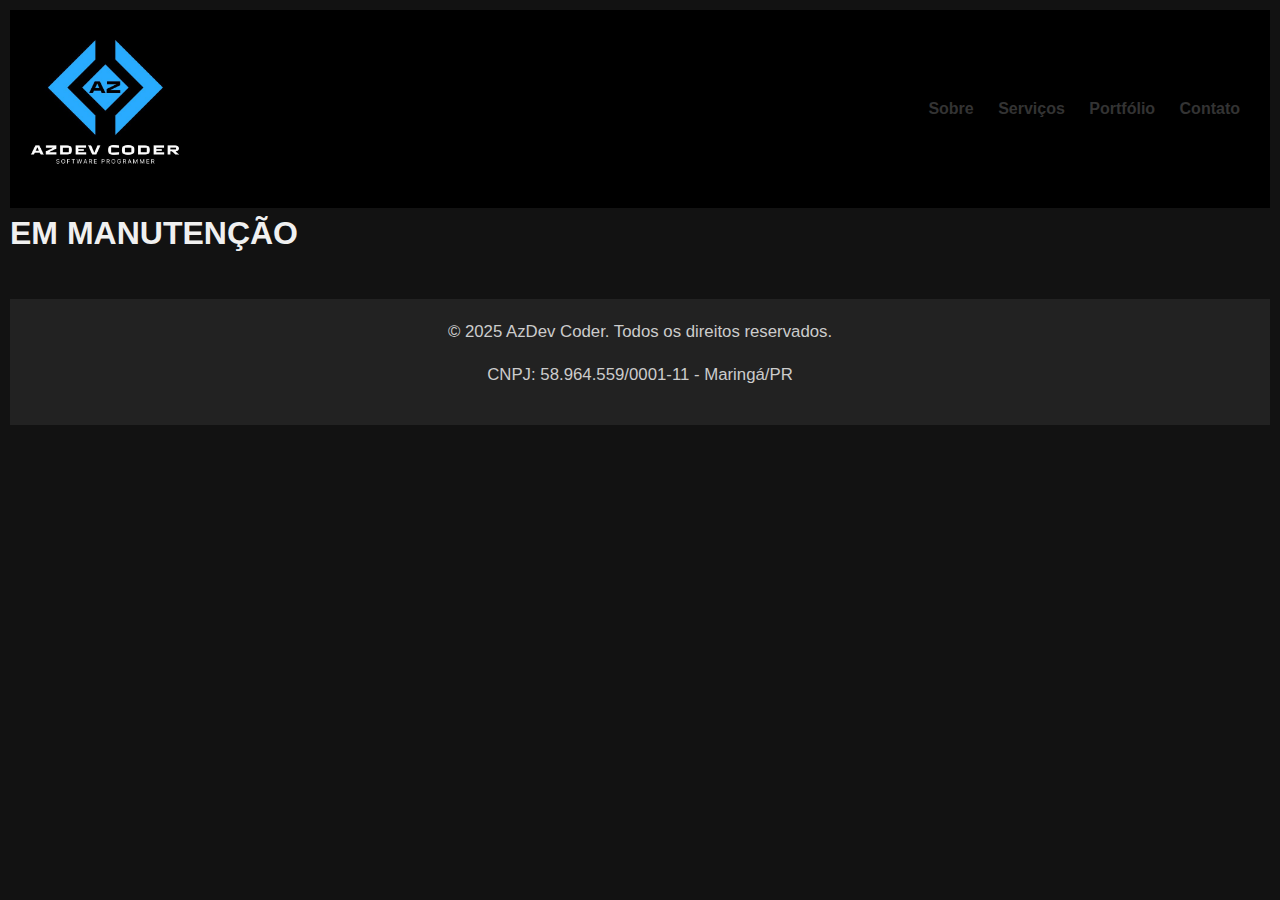
<file: manutencao.html>
<!DOCTYPE html>
<html lang="pt-br">
<head>
  <meta charset="UTF-8" />
  <meta name="viewport" content="width=device-width, initial-scale=1.0"/>
  <title>EM MANUTENÇÃO - AzDev Coder</title>
  <link rel="stylesheet" href="styles.css" />
  <link rel="icon" href="Logo-AzDev-Coder.ico" type="image/x-icon">
</head>
<body>
  <header>
    <a href="https://azdevcoder.com.br">
      <img src="Logo-AzDev-Coder.jpg" alt="AzDev Coder" width="150">
    </a>
    <nav>
      <a href="index.html#sobre">Sobre</a>
      <a href="index.html#servicos">Serviços</a>
      <a href="portfolio.html" class="active">Portfólio</a>
      <a href="index.html#contato">Contato</a>
    </nav>
  </header>

 <h1 style="align-text:center"> EM MANUTENÇÃO </h1>

  <footer>
    <p>&copy; 2025 AzDev Coder. Todos os direitos reservados.</p>
    <p>CNPJ: 58.964.559/0001-11 - Maringá/PR</p>
  </footer>
</body>
</html>
</file>
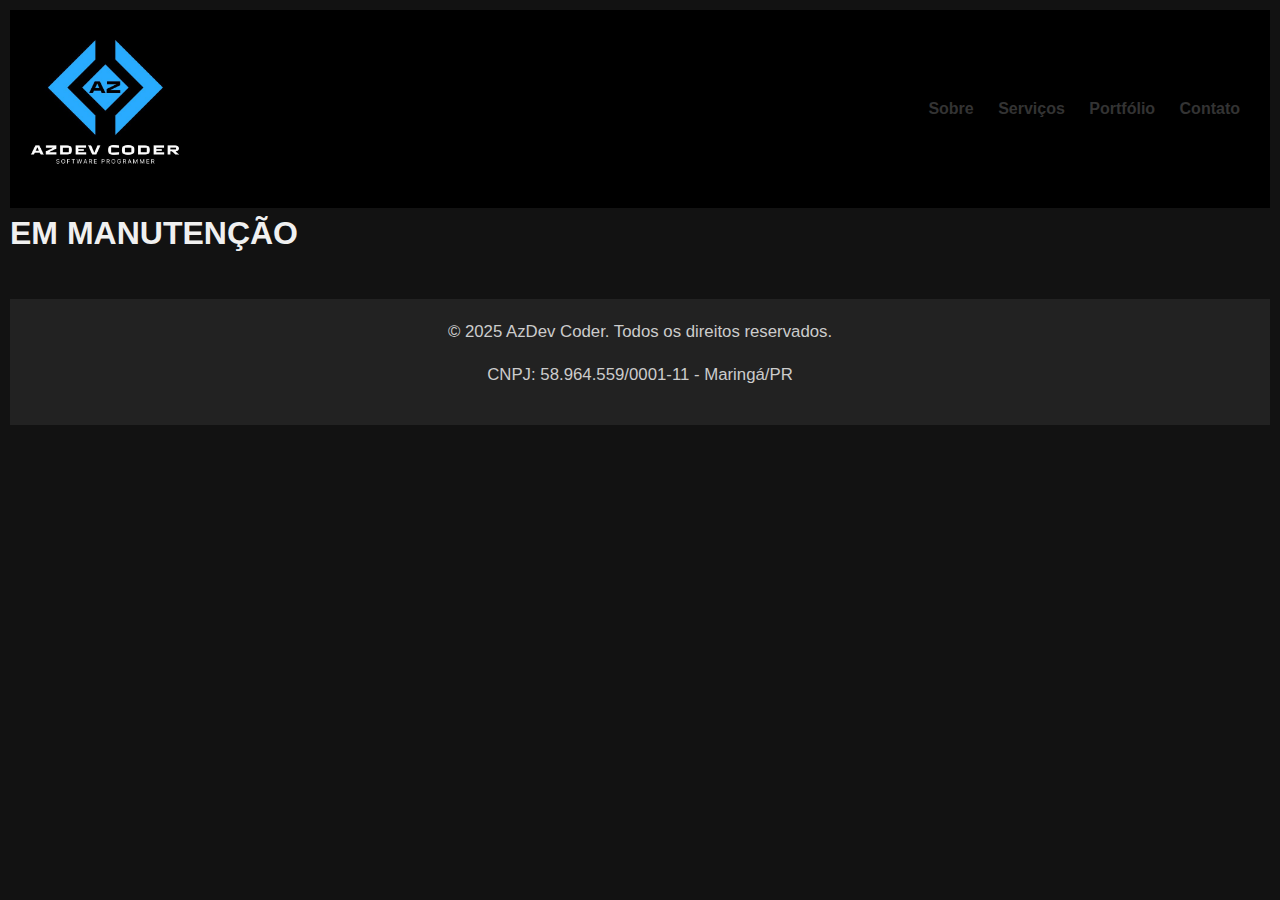
<file: manutencao.html.html>
<!DOCTYPE html>
<html lang="pt-br">
<head>
  <meta charset="UTF-8" />
  <meta name="viewport" content="width=device-width, initial-scale=1.0"/>
  <title>EM MANUTENÇÃO - AzDev Coder</title>
  <link rel="stylesheet" href="styles.css" />
  <link rel="icon" href="Logo-AzDev-Coder.ico" type="image/x-icon">
</head>
<body>
  <header>
    <a href="https://azdevcoder.com.br">
      <img src="Logo-AzDev-Coder.jpg" alt="AzDev Coder" width="150">
    </a>
    <nav>
      <a href="index.html#sobre">Sobre</a>
      <a href="index.html#servicos">Serviços</a>
      <a href="portfolio.html" class="active">Portfólio</a>
      <a href="index.html#contato">Contato</a>
    </nav>
  </header>

 <h1> EM MANUTENÇÃO </h1>

  <footer>
    <p>&copy; 2025 AzDev Coder. Todos os direitos reservados.</p>
    <p>CNPJ: 58.964.559/0001-11 - Maringá/PR</p>
  </footer>
</body>
</html>
</file>
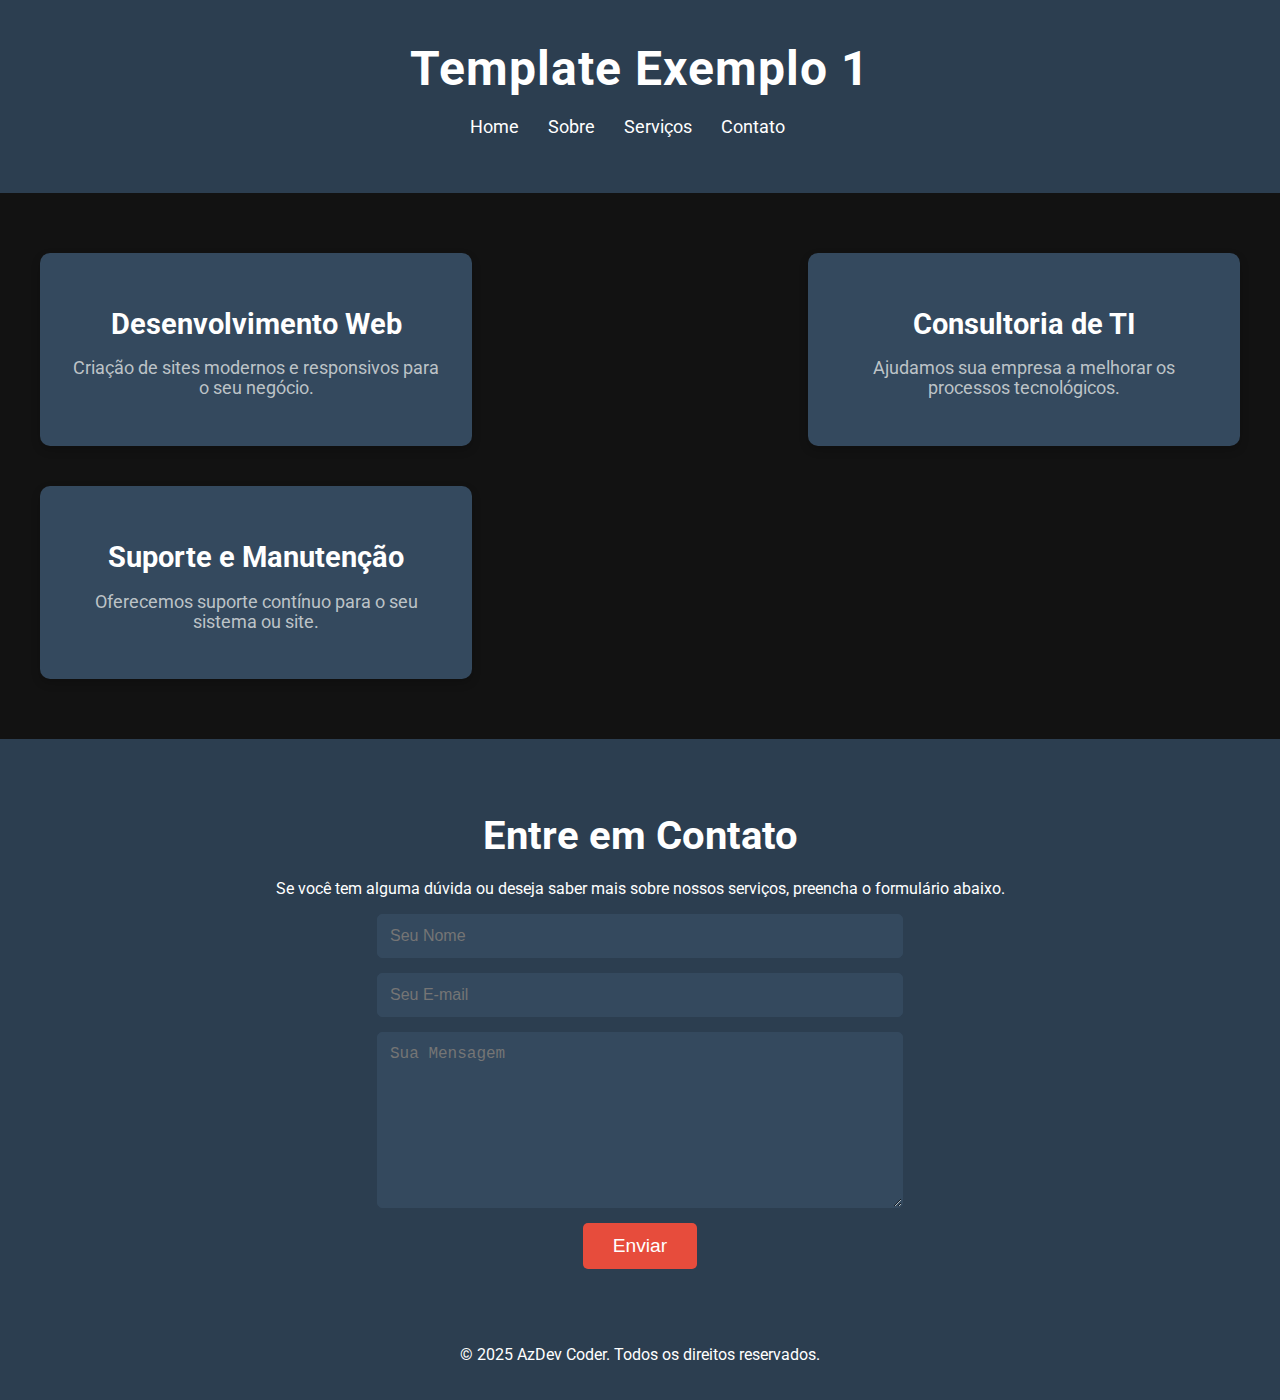
<file: template1.html>
<!DOCTYPE html>
<html lang="pt-br">
<head>
    <meta charset="UTF-8">
    <meta name="viewport" content="width=device-width, initial-scale=1.0">
    <title>Template Exemplo 1</title>
    <link href="https://fonts.googleapis.com/css2?family=Roboto:wght@400;500;700&display=swap" rel="stylesheet">
    <style>
        body {
            font-family: 'Roboto', sans-serif;
            margin: 0;
            padding: 0;
            background-color: #121212;
            color: #fff;
        }

        header {
            background-color: #2c3e50;
            padding: 40px 20px;
            text-align: center;
        }

        header h1 {
            margin: 0;
            font-size: 3rem;
            color: #fff;
            letter-spacing: 1px;
        }

        nav ul {
            list-style: none;
            padding: 0;
            margin-top: 20px;
        }

        nav ul li {
            display: inline;
            margin-right: 25px;
        }

        nav ul li a {
            color: #fff;
            font-size: 1.1rem;
            text-decoration: none;
            transition: color 0.3s ease;
        }

        nav ul li a:hover {
            color: #e74c3c;
        }

        .content {
            display: flex;
            justify-content: space-between;
            padding: 40px 20px;
            flex-wrap: wrap;
        }

        .card {
            background-color: #34495e;
            padding: 30px;
            margin: 20px;
            width: 30%;
            border-radius: 10px;
            text-align: center;
            box-shadow: 0 4px 10px rgba(0, 0, 0, 0.2);
            transition: transform 0.3s ease, box-shadow 0.3s ease;
        }

        .card:hover {
            transform: translateY(-10px);
            box-shadow: 0 8px 15px rgba(0, 0, 0, 0.3);
        }

        .card h2 {
            font-size: 1.8rem;
            color: #fff;
            margin-bottom: 15px;
        }

        .card p {
            font-size: 1.1rem;
            color: #bdc3c7;
        }

        .contact-section {
            background-color: #2c3e50;
            padding: 40px 20px;
            text-align: center;
        }

        .contact-section h2 {
            font-size: 2.5rem;
            color: #fff;
            margin-bottom: 20px;
        }

        .contact-form {
            display: flex;
            flex-direction: column;
            align-items: center;
        }

        .contact-form input,
        .contact-form textarea {
            width: 100%;
            max-width: 500px;
            padding: 12px;
            margin-bottom: 15px;
            border: 1px solid #34495e;
            border-radius: 5px;
            background-color: #34495e;
            color: #fff;
            font-size: 1rem;
        }

        .contact-form textarea {
            height: 150px;
        }

        .contact-form button {
            background-color: #e74c3c;
            color: #fff;
            padding: 12px 30px;
            font-size: 1.2rem;
            border: none;
            border-radius: 5px;
            cursor: pointer;
            transition: background-color 0.3s ease;
        }

        .contact-form button:hover {
            background-color: #c0392b;
        }

        footer {
            background-color: #2c3e50;
            text-align: center;
            padding: 20px;
        }

        footer p {
            color: #fff;
            font-size: 1rem;
        }

        @media (max-width: 768px) {
            header h1 {
                font-size: 2.5rem;
            }

            nav ul li {
                display: block;
                margin-bottom: 10px;
            }

            .content {
                flex-direction: column;
                align-items: center;
            }

            .card {
                width: 80%;
                margin: 15px auto;
            }

            .contact-form {
                width: 80%;
            }
        }

        @media (max-width: 480px) {
            header h1 {
                font-size: 2rem;
            }

            nav ul li a {
                font-size: 1rem;
            }

            .card h2 {
                font-size: 1.5rem;
            }

            .card p {
                font-size: 1rem;
            }
        }
    </style>
</head>
<body>
    <header>
        <h1>Template Exemplo 1</h1>
        <nav>
            <ul>
                <li><a href="#">Home</a></li>
                <li><a href="#">Sobre</a></li>
                <li><a href="#">Serviços</a></li>
                <li><a href="#">Contato</a></li>
            </ul>
        </nav>
    </header>

    <div class="content">
        <div class="card">
            <h2>Desenvolvimento Web</h2>
            <p>Criação de sites modernos e responsivos para o seu negócio.</p>
        </div>
        <div class="card">
            <h2>Consultoria de TI</h2>
            <p>Ajudamos sua empresa a melhorar os processos tecnológicos.</p>
        </div>
        <div class="card">
            <h2>Suporte e Manutenção</h2>
            <p>Oferecemos suporte contínuo para o seu sistema ou site.</p>
        </div>
    </div>

    <div class="contact-section">
        <h2>Entre em Contato</h2>
        <p>Se você tem alguma dúvida ou deseja saber mais sobre nossos serviços, preencha o formulário abaixo.</p>
        <div class="contact-form">
            <input type="text" placeholder="Seu Nome" required>
            <input type="email" placeholder="Seu E-mail" required>
            <textarea placeholder="Sua Mensagem" required></textarea>
            <button type="submit">Enviar</button>
        </div>
    </div>

    <footer>
        <p>&copy; 2025 AzDev Coder. Todos os direitos reservados.</p>
    </footer>
</body>
</html>
</file>
<file: styles.css>
:root {
    --bg-color: #121212;
    --text-color: #f0f0f0;
    --accent-color: #00aaff;
    --card-color: #1e1e1e;
    --hover-color: #0088cc;
  }
  
  * {
    margin: 0;
    padding: 0;
    box-sizing: border-box;
    font-family: 'Segoe UI', sans-serif;
  }
  
  body {
    background-color: var(--bg-color);
    color: var(--text-color);
    line-height: 1.6;
  }
  
  header {
    background-color: #000;
    padding: 1rem 2rem;
    display: flex;
    justify-content: space-between;
    align-items: center;
  }
  
  header h1 {
    color: var(--accent-color);
  }
  
  nav a {
    color: var(--text-color);
    margin-left: 1rem;
    text-decoration: none;
  }
  
  nav a:hover {
    color: var(--accent-color);
  }
  
  #hero {
    padding: 4rem 2rem;
    text-align: center;
    background-color: var(--card-color);
  }
  
  #hero .btn {
    margin-top: 1rem;
    display: inline-block;
    background-color: var(--accent-color);
    color: #000;
    padding: 0.75rem 1.5rem;
    border-radius: 8px;
    text-decoration: none;
    transition: background 0.3s;
  }
  
  #hero .btn:hover {
    background-color: var(--hover-color);
  }
  
  section {
    padding: 2rem;
  }
  
  section h2 {
    color: var(--accent-color);
    margin-bottom: 1rem;
  }
  
  ul {
    list-style: none;
  }
  
  ul li {
    margin: 0.5rem 0;
  }
  
  form {
    display: flex;
    flex-direction: column;
    gap: 1rem;
    max-width: 400px;
    margin: auto;
  }
  
  input, textarea, button {
    padding: 0.75rem;
    border: none;
    border-radius: 6px;
  }
  
  button {
    background-color: var(--accent-color);
    color: #000;
    cursor: pointer;
  }
  
  button:hover {
    background-color: var(--hover-color);
  }
  
  footer {
    background-color: #000;
    text-align: center;
    padding: 1rem;
    margin-top: 2rem;
  }

  :root {
    --bg: #121212;
    --text: #f0f0f0;
    --accent: #00aaff;
    --card: #1e1e1e;
  }
  
  * {
    margin: 0;
    padding: 0;
    box-sizing: border-box;
    font-family: 'Segoe UI', sans-serif;
  }
  
  body {
    background-color: var(--bg);
    color: var(--text);
  }
  
  header {
    display: flex;
    justify-content: space-between;
    align-items: center;
    background-color: #000;
    padding: 1rem 2rem;
  }
  
  header h1 {
    color: var(--accent);
    font-size: 1.5rem;
  }
  
  header span {
    color: var(--text);
    font-size: 1rem;
    font-weight: 600;
  }
  
  .intro {
    text-align: center;
    padding: 3rem 2rem 2rem;
  }
  
  .intro h2 {
    color: var(--accent);
    font-size: 2rem;
    margin-bottom: 1rem;
  }
  
  .intro p {
    font-size: 1.1rem;
    max-width: 700px;
    margin: 0 auto;
  }
  
  .cards {
    display: grid;
    grid-template-columns: repeat(auto-fit, minmax(260px, 1fr));
    gap: 2rem;
    padding: 2rem;
    max-width: 1200px;
    margin: auto;
  }
  
  .card {
    background-color: var(--card);
    padding: 2rem;
    border-radius: 12px;
    text-align: center;
    box-shadow: 0 0 10px rgba(0,0,0,0.4);
    transition: transform 0.3s ease;
  }
  
  .card:hover {
    transform: translateY(-5px);
  }
  
  .card img {
    width: 60px;
    margin-bottom: 1rem;
    filter: brightness(1.2);
  }
  
  .card h3 {
    color: var(--accent);
    margin-bottom: 0.5rem;
    font-size: 1.2rem;
  }
  
  .card p {
    font-size: 0.95rem;
    color: #ccc;
  }
  
  footer {
    background-color: #000;
    text-align: center;
    padding: 1rem;
    margin-top: 2rem;
    font-size: 0.9rem;
  }
  
  :root {
    --bg: #121212;
    --text: #f0f0f0;
    --accent: #00aaff;
    --card: #1e1e1e;
  }
  
  * {
    margin: 0;
    padding: 0;
    box-sizing: border-box;
    font-family: 'Segoe UI', sans-serif;
  }
  
  body {
    background-color: var(--bg);
    color: var(--text);
    line-height: 1.6;
  }
  
  header {
    background-color: #000;
    display: flex;
    justify-content: space-between;
    align-items: center;
    padding: 1rem 2rem;
  }
  
  header h1 {
    color: var(--accent);
  }
  
  header span {
    font-weight: bold;
  }
  
  main {
    padding: 2rem;
    max-width: 1000px;
    margin: auto;
  }
  
  section {
    margin-bottom: 3rem;
  }
  
  h2 {
    color: var(--accent);
    margin-bottom: 1rem;
    font-size: 1.8rem;
  }
  
  p {
    margin-bottom: 1rem;
    color: #ccc;
    font-size: 1.05rem;
  }
  
  ul {
    list-style: none;
    padding-left: 1rem;
  }
  
  ul li {
    margin: 0.5rem 0;
    font-size: 1.05rem;
  }
  
  .missao {
    display: grid;
    grid-template-columns: repeat(auto-fit, minmax(250px, 1fr));
    gap: 2rem;
  }
  
  .box {
    background-color: var(--card);
    padding: 1.5rem;
    border-radius: 10px;
    box-shadow: 0 0 10px rgba(0,0,0,0.3);
  }
  
  .box h3 {
    color: var(--accent);
    margin-bottom: 0.5rem;
  }
  
  footer {
    background-color: #000;
    text-align: center;
    padding: 1rem;
    font-size: 0.9rem;
    margin-top: 2rem;
  }

  .whatsapp-float {
    position: fixed;
    bottom: 20px;
    right: 20px;
    z-index: 100;
    background-color: transparent;
    border-radius: 50%;
    transition: transform 0.3s ease;
  }
  
  .whatsapp-float img {
    width: 55px;
    height: 55px;
  }
  
.whatsapp-float:hover {
    transform: scale(1.1);
  }
  
  .servicos {
    padding: 4rem 2rem;
    background-color: #121212;
    color: #f0f0f0;
    text-align: center;
  }
  
  .servicos h2 {
    font-size: 2rem;
    margin-bottom: 3rem;
    color: #00aaff;
  }
  
  .cards-container {
    display: grid;
    grid-template-columns: repeat(auto-fit, minmax(260px, 1fr));
    gap: 2rem;
    max-width: 1200px;
    margin: 0 auto;
  }
  
  .card {
    background-color: #1e1e1e;
    border-radius: 12px;
    padding: 2rem;
    box-shadow: 0 0 15px rgba(0,0,0,0.3);
    transition: transform 0.3s ease;
  }
  
  .card:hover {
    transform: translateY(-5px);
  }
  
  .card img {
    width: 64px;
    margin-bottom: 1rem;
    filter: brightness(1.2);
  }
  
  .card h3 {
    font-size: 1.3rem;
    margin-bottom: 1rem;
    color: #00aaff;
  }
  
  .card p {
    font-size: 1rem;
    color: #ccc;
    margin-bottom: 1.5rem;
  }
  
  .card a {
    display: inline-block;
    background-color: #00aaff;
    color: #fff;
    padding: 0.6rem 1.2rem;
    border-radius: 6px;
    text-decoration: none;
    font-weight: bold;
    transition: background-color 0.3s ease;
  }
  
  .card a:hover {
    background-color: #008ecc;
  }

/* Reset básico */
* {
  margin: 0;
  padding: 0;
  box-sizing: border-box;
}

/* Layout geral */
body {
  font-family: Arial, sans-serif;
  line-height: 1.6;
  padding: 10px;
}

header {
  display: flex;
  flex-wrap: wrap;
  align-items: center;
  justify-content: space-between;
  padding: 20px;
}

header img {
  max-width: 100%;
  height: auto;
}

nav a {
  margin: 10px;
  text-decoration: none;
  color: #333;
  font-weight: bold;
}

#hero {
  text-align: center;
  padding: 50px 20px;
}

#hero .btn {
  display: inline-block;
  margin-top: 20px;
  padding: 10px 25px;
  background-color: #00aaff;
  color: white;
  text-decoration: none;
  border-radius: 5px;
}

.cards {
  display: grid;
  grid-template-columns: repeat(auto-fit, minmax(250px, 1fr));
  gap: 20px;
  padding: 20px;
}

.card {
  background: #f5f5f5;
  padding: 20px;
  border-radius: 8px;
  text-align: center;
}

/* Contato */
form {
  display: flex;
  flex-direction: column;
  gap: 10px;
  padding: 20px;
}

input, textarea {
  padding: 10px;
  font-size: 1em;
  width: 100%;
}

/* Rodapé */
footer {
  text-align: center;
  padding: 20px;
  background-color: #222;
  color: white;
  margin-top: 40px;
}

/* WhatsApp flutuante */
.whatsapp-float {
  position: fixed;
  bottom: 20px;
  right: 20px;
  z-index: 999;
}
</file>
